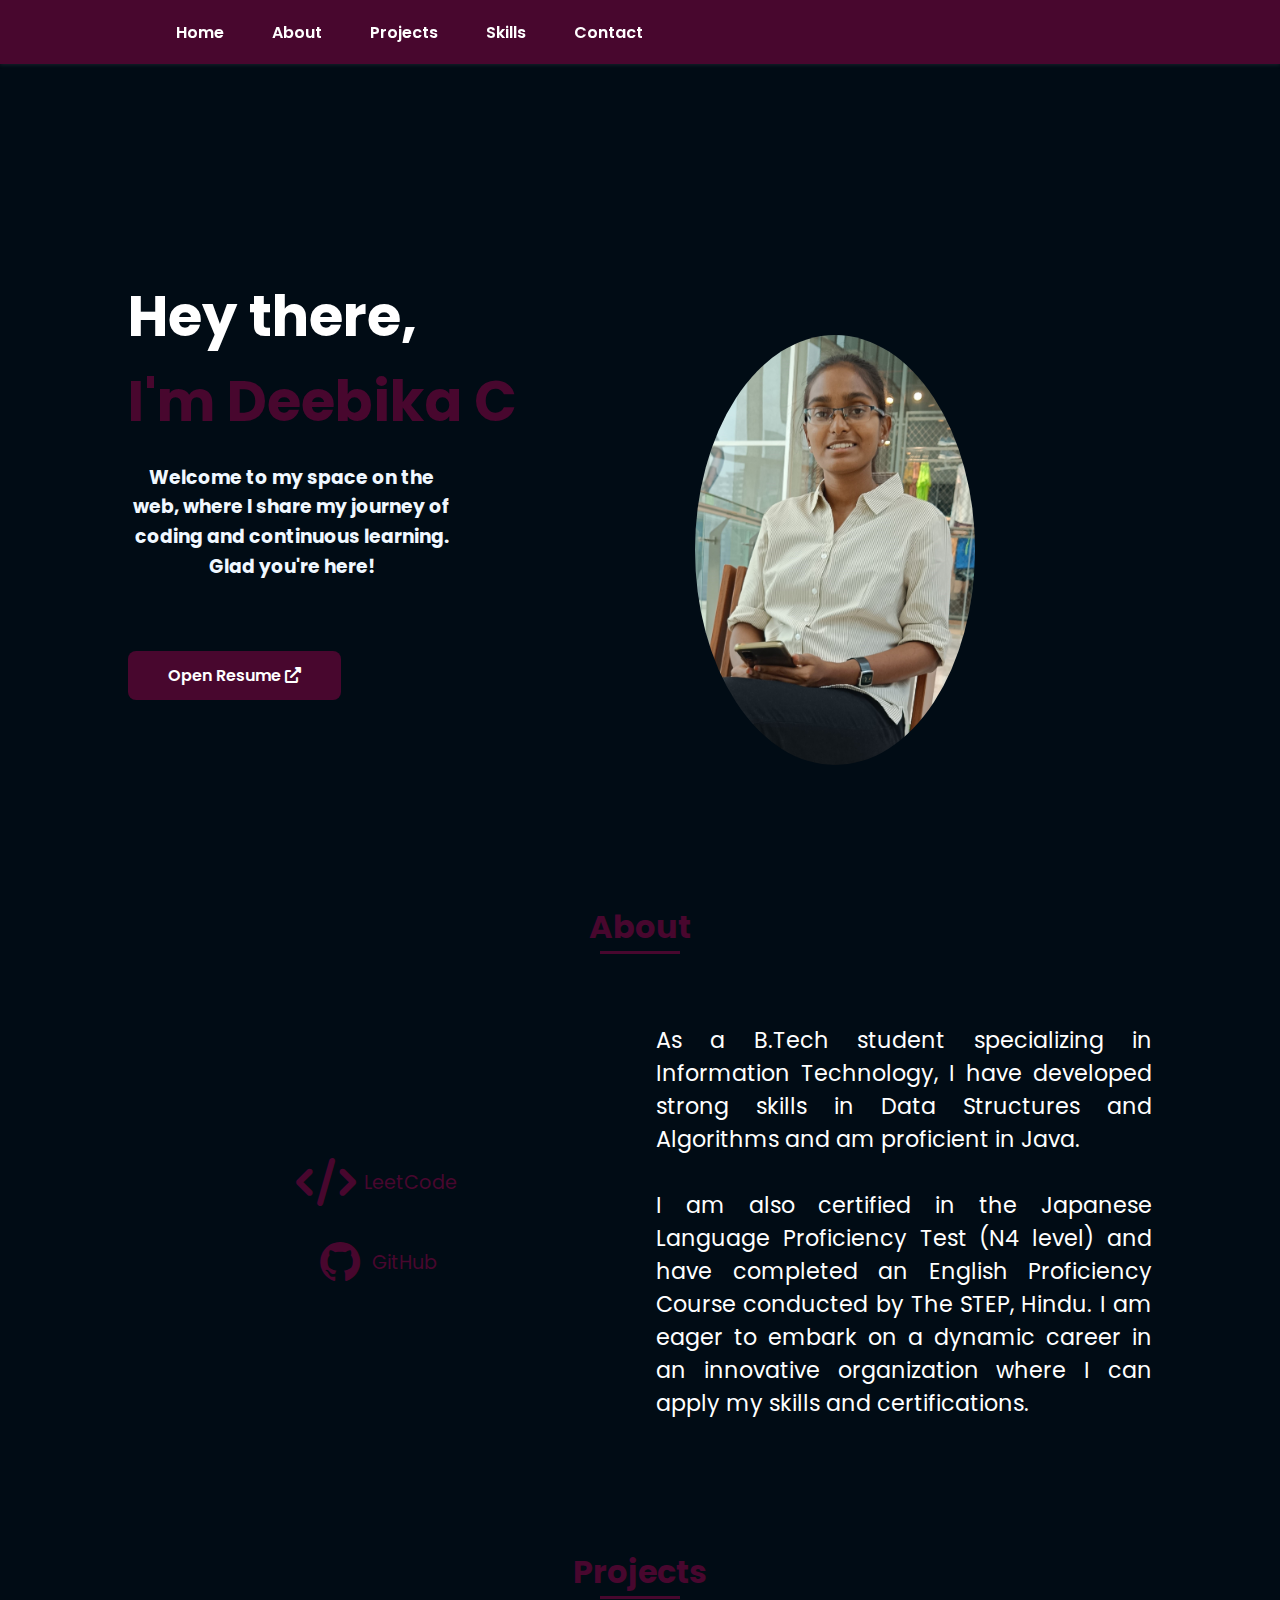
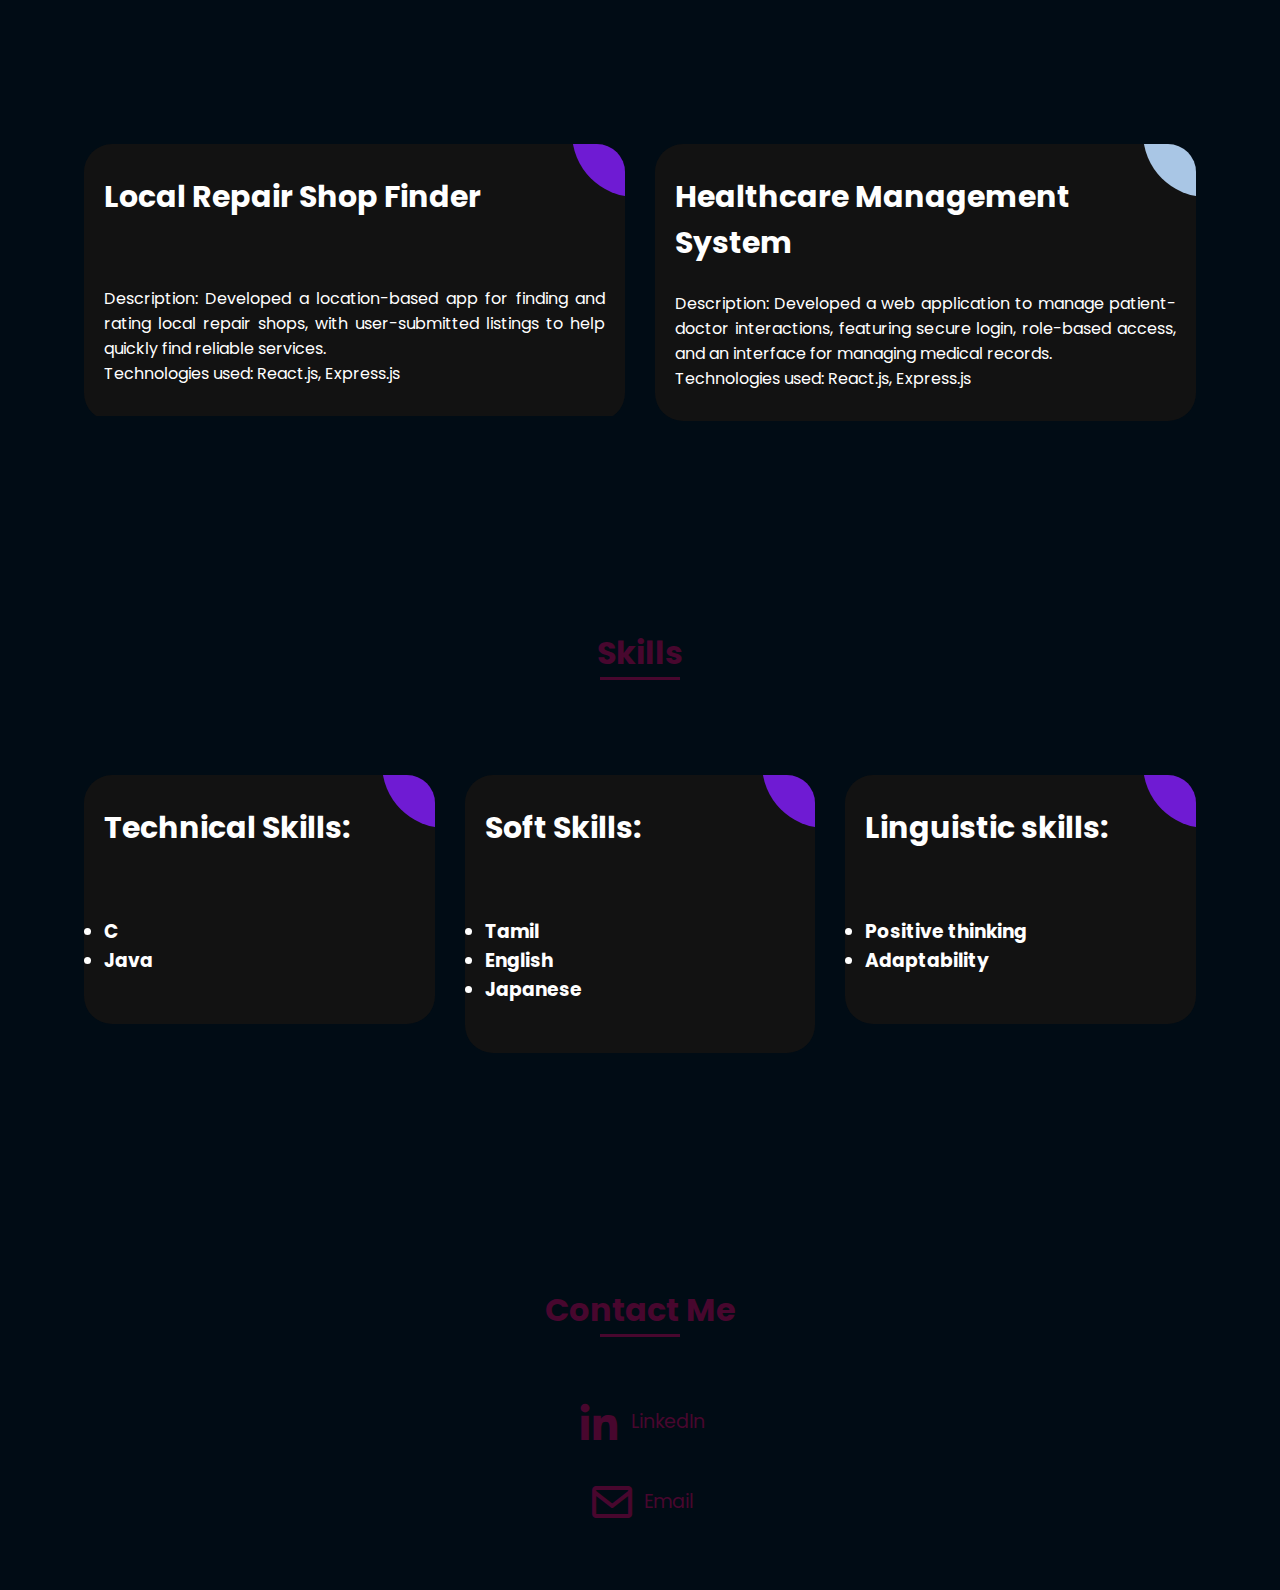
<file: index.html>
<!DOCTYPE html>
<html lang="en">
    <head>
        <meta charset="UTF-8">
        <meta name="viewport" content="width=device-width, initial-scale=1.0">
        <link rel="stylesheet" href="styles.css">
        <link href='https://cdn.jsdelivr.net/npm/boxicons@2.0.5/css/boxicons.min.css' rel='stylesheet'>

        <title>Portfolio of Deebika</title>
        <link href="https://cdnjs.cloudflare.com/ajax/libs/font-awesome/6.0.0-beta3/css/all.min.css" rel="stylesheet">

    </head>
    <body>

         <!-- HEADER -->
         <header class="l-header">
            <nav class="nav bd-grid">
          

                <div class="nav__menu" id="nav-menu">
                    <ul class="nav__list">
                        <li class="nav__item"><a href="#home" class="nav__link active">Home</a></li>
                        <li class="nav__item"><a href="#about" class="nav__link">About</a></li>
                        <li class="nav__item"><a href="#service" class="nav__link">Projects</a></li>
                        <li class="nav__item"><a href="#mywork" class="nav__link">Skills</a></li>
                        <li class="nav__item"><a href="#contact" class="nav__link">Contact</a></li>
                    </ul>
                </div>
            </nav>
        </header>

        <main class="l-main">
            <!--===== HOME =====-->
            <section class="home bd-grid" id="home">
                <div class="home__data">
                    <h1 class="home__title">Hey there,<br> <span class="home__title-color">I'm Deebika C</span> </h1>

                <!-- Include Font Awesome CDN -->
                     <link href="https://cdnjs.cloudflare.com/ajax/libs/font-awesome/6.0.0-beta3/css/all.min.css" rel="stylesheet">
                     
                     <div class="container">
                        <h3>
                            <p class="home__description">
                                Welcome to my space on the web, where I share my journey of coding and continuous learning. Glad you're here!
                              </p>
                        </h3>
                       
                      </div>
                      
                     <br><br>
                        <a href="https://drive.google.com/file/d/16mLVcpnU0__sLR7q4neD_FwGak1GyLVd/view?usp=drivesdk" class="button" target="_blank">
                        Open Resume <i class="fas fa-external-link-alt"></i>
                        </a>

                </div>

                <div class="home__img">   
                    <img src="images/1725799525001 ..jpg" alt="">
                </div>
            </section>

            <!--===== ABOUT =====-->
            <section class="about section " id="about">
                <h2 class="section-title">About</h2>
      <br>
      <div class="about__container bd-grid">
        <div class="home__about">
          <a href="https://leetcode.com/u/DEEBIKA_C" class="home__about-icon" target="_blank">
            <i class='fas fa-code'></i> <!-- Code icon representing LeetCode -->
            <span class="home__about-text">LeetCode</span>
          </a>
          <a href="https://github.com/deebika017" class="home__about-icon" target="_blank">
            <i class='bx bxl-github'></i> <!-- GitHub icon -->
            <span class="home__about-text">GitHub</span>
          </a>
        </div>
        <div>
          <p class="about__text"style="font-size: 1.39rem;">
            As a B.Tech student specializing in Information Technology, I have developed strong skills in Data Structures and Algorithms and am proficient in Java. <br><br>
            I am also certified in the Japanese Language Proficiency Test (N4 level) and have completed an English Proficiency Course conducted by The STEP, Hindu. I am eager to embark on a dynamic career in an innovative organization where I can apply my skills and certifications.
          </p>
        </div>
      </div>
      
      
      </div>
      
      
            </section>

            <!--===== SERVICES =====-->
            <section class="service section" id="service">
                <h2 class="section-title">Projects</h2>
                <br><br>
                <div class="ag-format-container">
                  <!-- Project 1 -->
                  <div class="ag-courses_box">
                    <div class="ag-courses_item">
                      <span class="ag-courses-item_link">
                        <div class="ag-courses-item_bg"></div>
                        <div class="ag-courses-item_title">
                          Local Repair Shop Finder
                        </div>
                        <div class="ag-courses-item_date-box">
                          <span class="ag-courses-item_date">
                            <p>Description: Developed a location-based app for finding and rating local repair shops, with user-submitted listings to help quickly find reliable services.</p>
                            <p>Technologies used: React.js, Express.js</p>
                          </span>
                        </div>
                      </a>
                    </div>
              
                    <!-- Project 2 -->
                    <div class="ag-courses_item">
                      <span class="ag-courses-item_link">
                        <div class="ag-courses-item_bg"></div>
                        <div class="ag-courses-item_title">
                          Healthcare Management System
                        </div>
                        <div class="ag-courses-item_date-box">
                          <span class="ag-courses-item_date">
                            <p>Description: Developed a web application to manage patient-doctor interactions, featuring secure login, role-based access, and an interface for managing medical records.</p>
                            <p>Technologies used: React.js, Express.js</p>
                          </span>
                        </div>
                      </a>
                    </div>
                  </div>
                </div>
              </section>
              

            <!--===== MY WORK =====-->
            <section class="service section" id="mywork">
                <h2 class="section-title">Skills</h2>

                <div class="g-format-container">
               <div class="g-courses_box">
    <div class="g-courses_item">
      <span class="g-courses-item_link">
        <div class="g-courses-item_bg"></div>

        <div class="g-courses-item_title">
          Technical Skills:
        </div>

        <div class="g-courses-item_date-box">
          <span class="g-courses-item_date">
           <h3 >
            <li>C</li>
             <li>Java</li>
           </h3>
            
          </span>
        </div>
      </a>
    </div>

    <div class="g-courses_item">
      <span class="g-courses-item_link">
        <div class="g-courses-item_bg"></div>

        <div class="g-courses-item_title">
            Soft Skills: 
        </div>

        <div class="g-courses-item_date-box">
          <span class="g-courses-item_date">
            <h3 >
                <li>Tamil</li>
                 <li>English</li>
                 <li>Japanese</li>
               </h3>
          
          </span>
        </div>
      </a>
    </div>

    <div class="g-courses_item">
      <span" class="g-courses-item_link">
        <div class="g-courses-item_bg"></div>

       <div class="g-courses-item_title">
        Linguistic skills: 
        </div>

        <div class="g-courses-item_date-box">
          <span class="g-courses-item_date">
            <h3 >
                <li>Positive thinking</li>
                 <li>Adaptability</li>
               </h3>
          </span>
        </div>
      </a>
    </div>
    </div>
      </section>

            <!--===== CONTACT =====-->
            <section class="contact section" id="contact">
                <br>
                <h2 class="section-title">Contact Me</h2>
                 
                <div class="home__about">
                    <a href="https://www.linkedin.com/in/deebika017" class="home__about-icon" target="_blank">
                        <i class='bx bxl-linkedin'></i> <!-- LinkedIn icon -->
                        <span class="home__about-text">LinkedIn</span>
                      </a>
                      <!-- Email -->
                      <a href="mailto:deebikachidambarasami@gmail.com" class="home__about-icon" target="_blank">
                        <i class='bx bx-envelope'></i> <!-- Email icon -->
                        <span class="home__about-text">Email</span>
                        
                      </a>
                  </div>

                </div>

            </section>
        </main>


    </body>
</html>
</file>
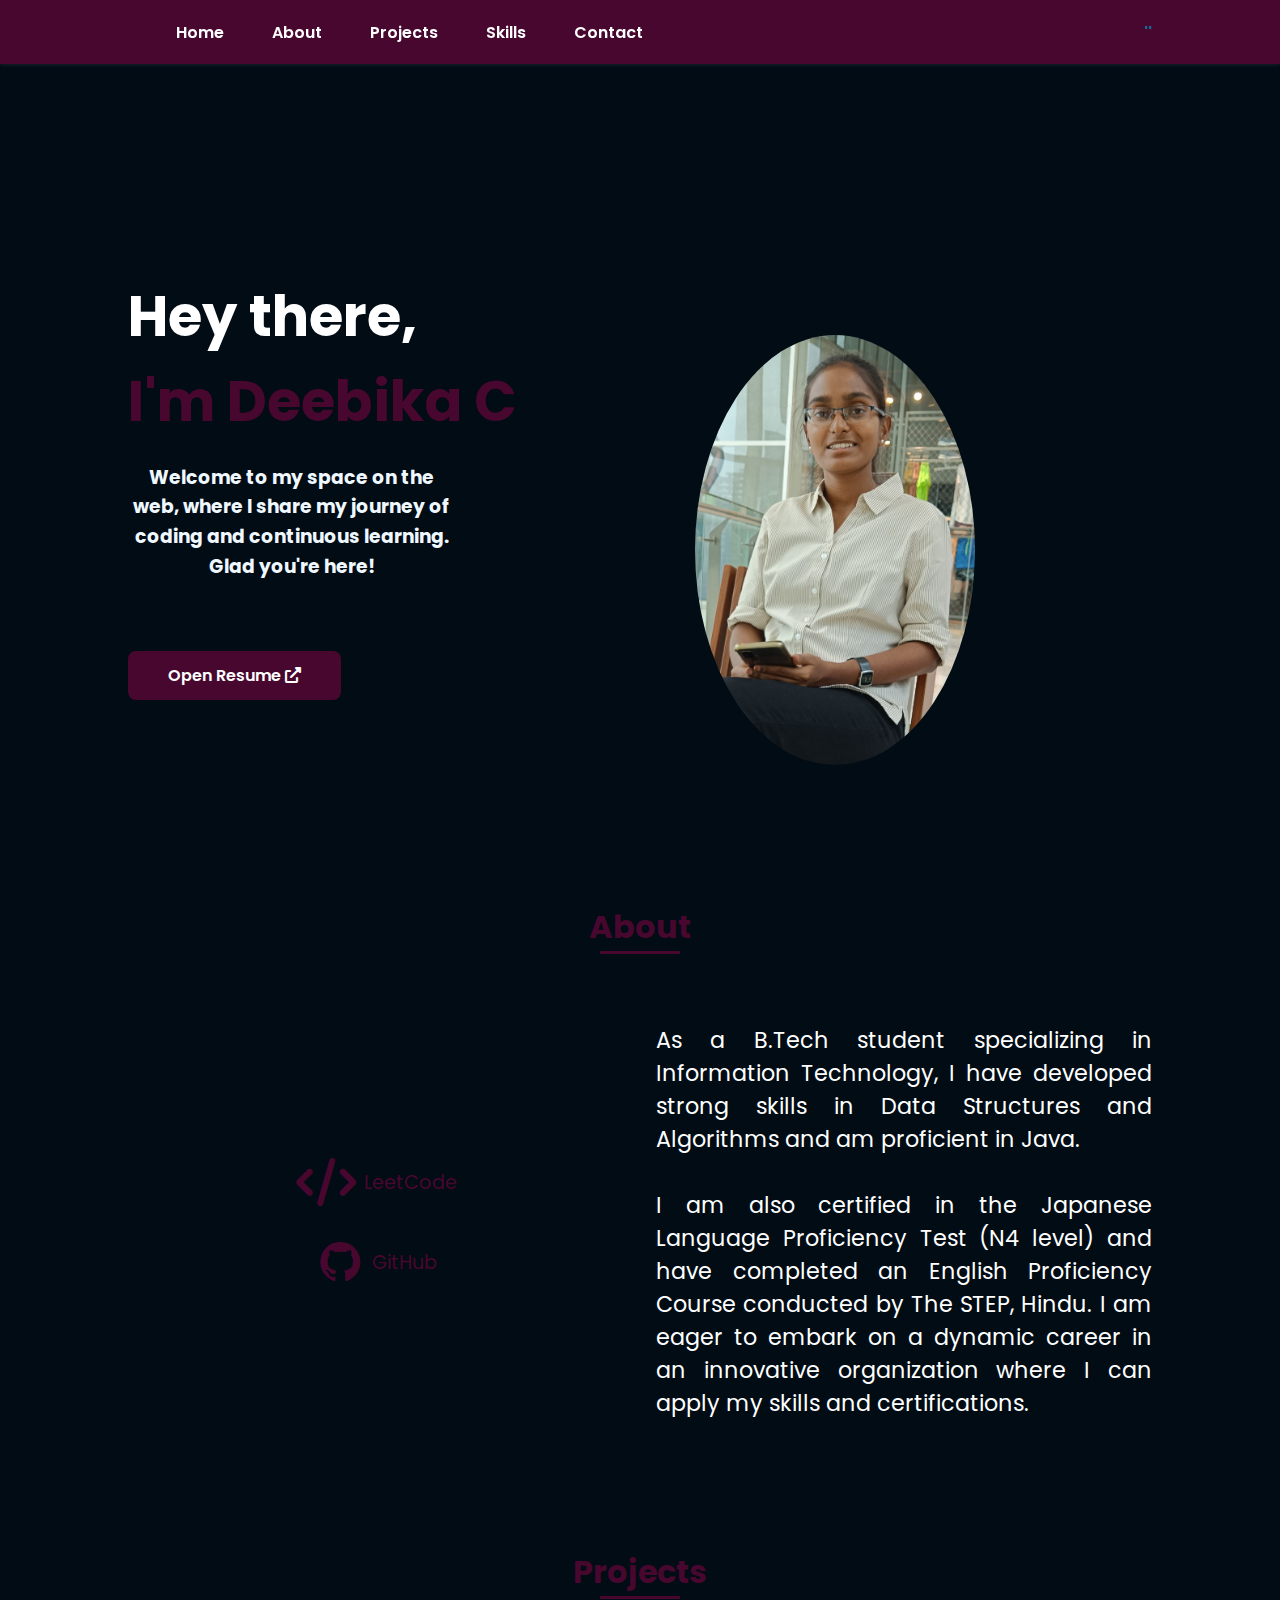
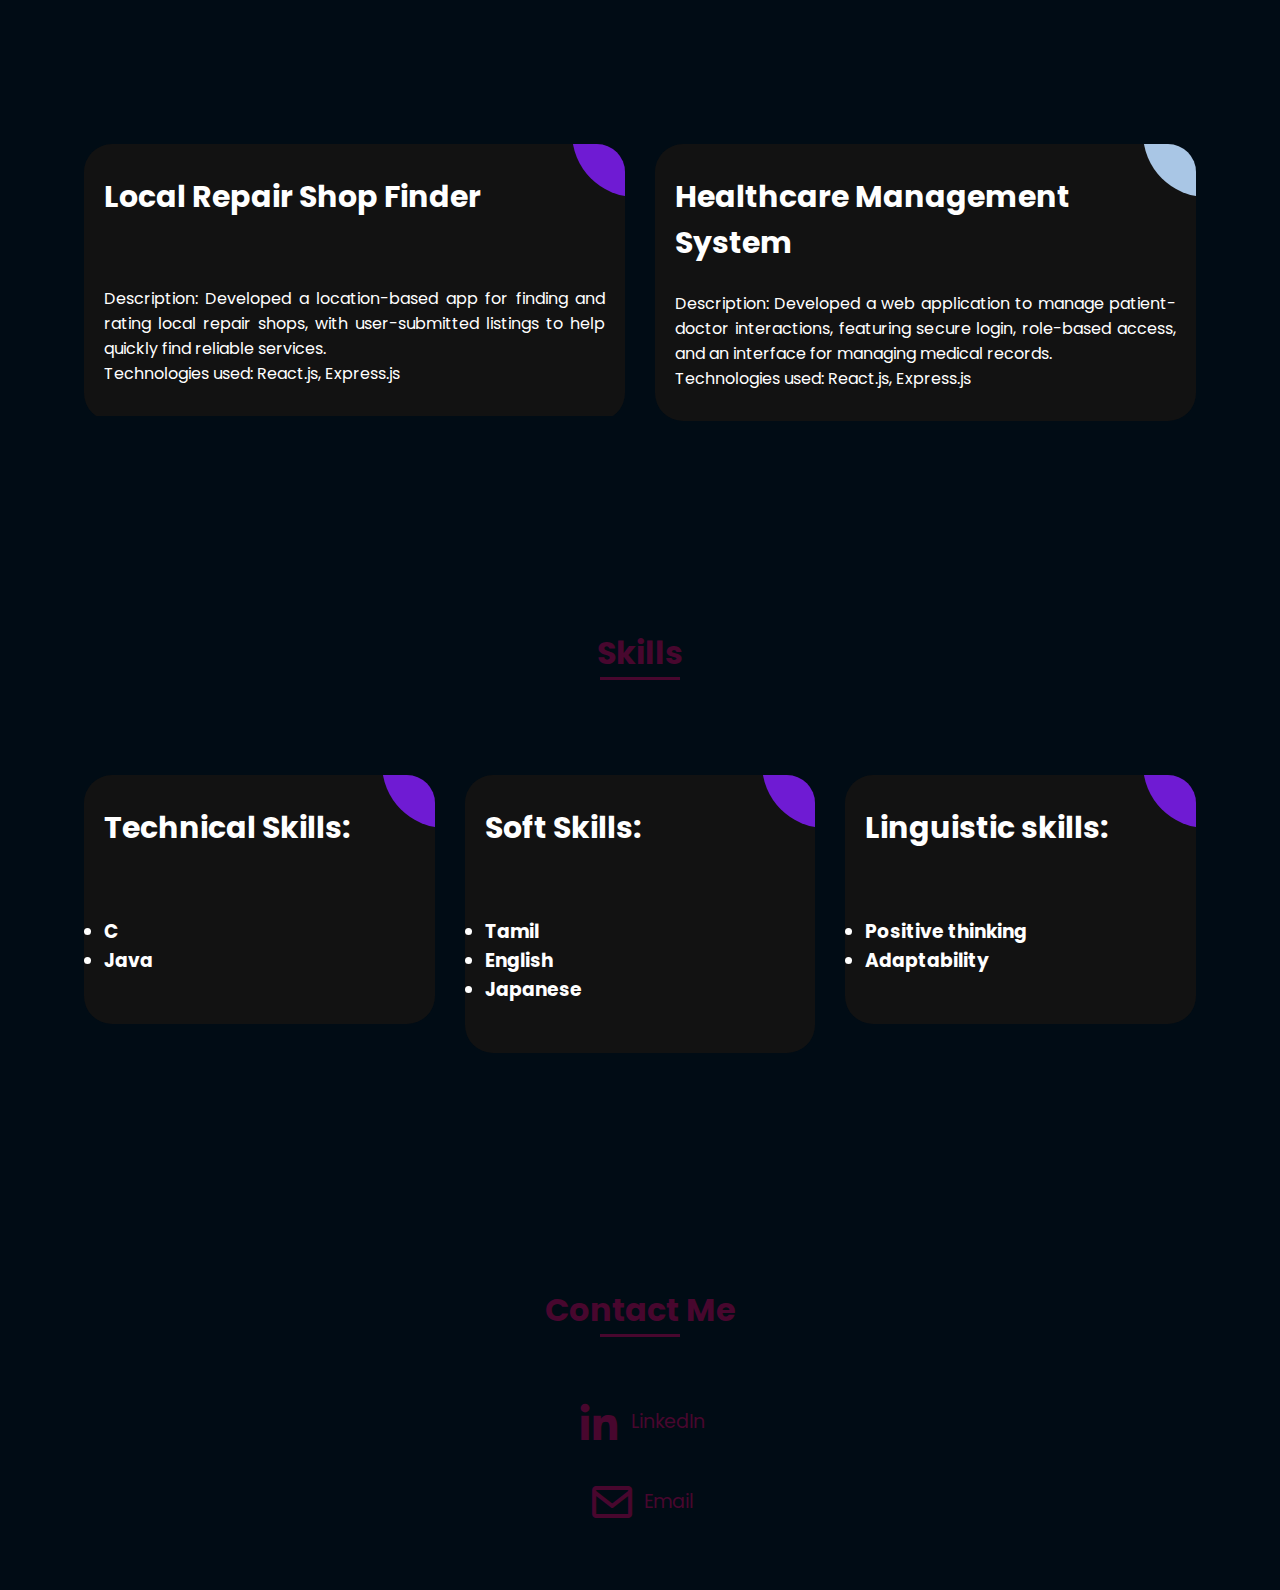
<file: portfolio.html>
<!DOCTYPE html>
<html lang="en">
    <head>
        <meta charset="UTF-8">
        <meta name="viewport" content="width=device-width, initial-scale=1.0">
        <link rel="stylesheet" href="styles.css">
        <link href='https://cdn.jsdelivr.net/npm/boxicons@2.0.5/css/boxicons.min.css' rel='stylesheet'>

        <title>Portfolio of Deebika</title>
        <link href="https://cdnjs.cloudflare.com/ajax/libs/font-awesome/6.0.0-beta3/css/all.min.css" rel="stylesheet">

    </head>
    <body>

         <!-- HEADER -->
         <header class="l-header">
            <nav class="nav bd-grid">
          

                <div class="nav__menu" id="nav-menu">
                    <ul class="nav__list">
                        <li class="nav__item"><a href="#home" class="nav__link active">Home</a></li>
                        <li class="nav__item"><a href="#about" class="nav__link">About</a></li>
                        <li class="nav__item"><a href="#service" class="nav__link">Projects</a></li>
                        <li class="nav__item"><a href="#mywork" class="nav__link">Skills</a></li>
                        <li class="nav__item"><a href="#contact" class="nav__link">Contact</a></li>
                    </ul>
                </div>''
            </nav>
        </header>

        <main class="l-main">
            <!--===== HOME =====-->
            <section class="home bd-grid" id="home">
                <div class="home__data">
                    <h1 class="home__title">Hey there,<br> <span class="home__title-color">I'm Deebika C</span> </h1>

                <!-- Include Font Awesome CDN -->
                     <link href="https://cdnjs.cloudflare.com/ajax/libs/font-awesome/6.0.0-beta3/css/all.min.css" rel="stylesheet">
                     
                     <div class="container">
                        <h3>
                            <p class="home__description">
                                Welcome to my space on the web, where I share my journey of coding and continuous learning. Glad you're here!
                              </p>
                        </h3>
                       
                      </div>
                      
                     <br><br>
                        <a href="https://drive.google.com/file/d/16mLVcpnU0__sLR7q4neD_FwGak1GyLVd/view?usp=drivesdk" class="button" target="_blank">
                        Open Resume <i class="fas fa-external-link-alt"></i>
                        </a>

                </div>

                <div class="home__img">   
                    <img src="images/1725799525001 ..jpg" alt="">
                </div>
            </section>

            <!--===== ABOUT =====-->
            <section class="about section " id="about">
                <h2 class="section-title">About</h2>
      <br>
      <div class="about__container bd-grid">
        <div class="home__about">
          <a href="https://leetcode.com/u/DEEBIKA_C" class="home__about-icon" target="_blank">
            <i class='fas fa-code'></i> <!-- Code icon representing LeetCode -->
            <span class="home__about-text">LeetCode</span>
          </a>
          <a href="https://github.com/deebika017" class="home__about-icon" target="_blank">
            <i class='bx bxl-github'></i> <!-- GitHub icon -->
            <span class="home__about-text">GitHub</span>
          </a>
        </div>
        <div>
          <p class="about__text"style="font-size: 1.39rem;">
            As a B.Tech student specializing in Information Technology, I have developed strong skills in Data Structures and Algorithms and am proficient in Java. <br><br>
            I am also certified in the Japanese Language Proficiency Test (N4 level) and have completed an English Proficiency Course conducted by The STEP, Hindu. I am eager to embark on a dynamic career in an innovative organization where I can apply my skills and certifications.
          </p>
        </div>
      </div>
      
      
      </div>
      
      
            </section>

            <!--===== SERVICES =====-->
            <section class="service section" id="service">
                <h2 class="section-title">Projects</h2>
                <br><br>
                <div class="ag-format-container">
                  <!-- Project 1 -->
                  <div class="ag-courses_box">
                    <div class="ag-courses_item">
                      <span class="ag-courses-item_link">
                        <div class="ag-courses-item_bg"></div>
                        <div class="ag-courses-item_title">
                          Local Repair Shop Finder
                        </div>
                        <div class="ag-courses-item_date-box">
                          <span class="ag-courses-item_date">
                            <p>Description: Developed a location-based app for finding and rating local repair shops, with user-submitted listings to help quickly find reliable services.</p>
                            <p>Technologies used: React.js, Express.js</p>
                          </span>
                        </div>
                      </a>
                    </div>
              
                    <!-- Project 2 -->
                    <div class="ag-courses_item">
                      <span class="ag-courses-item_link">
                        <div class="ag-courses-item_bg"></div>
                        <div class="ag-courses-item_title">
                          Healthcare Management System
                        </div>
                        <div class="ag-courses-item_date-box">
                          <span class="ag-courses-item_date">
                            <p>Description: Developed a web application to manage patient-doctor interactions, featuring secure login, role-based access, and an interface for managing medical records.</p>
                            <p>Technologies used: React.js, Express.js</p>
                          </span>
                        </div>
                      </a>
                    </div>
                  </div>
                </div>
              </section>
              

            <!--===== MY WORK =====-->
            <section class="service section" id="mywork">
                <h2 class="section-title">Skills</h2>

                <div class="g-format-container">
               <div class="g-courses_box">
    <div class="g-courses_item">
      <span class="g-courses-item_link">
        <div class="g-courses-item_bg"></div>

        <div class="g-courses-item_title">
          Technical Skills:
        </div>

        <div class="g-courses-item_date-box">
          <span class="g-courses-item_date">
           <h3 >
            <li>C</li>
             <li>Java</li>
           </h3>
            
          </span>
        </div>
      </a>
    </div>

    <div class="g-courses_item">
      <span class="g-courses-item_link">
        <div class="g-courses-item_bg"></div>

        <div class="g-courses-item_title">
            Soft Skills: 
        </div>

        <div class="g-courses-item_date-box">
          <span class="g-courses-item_date">
            <h3 >
                <li>Tamil</li>
                 <li>English</li>
                 <li>Japanese</li>
               </h3>
          
          </span>
        </div>
      </a>
    </div>

    <div class="g-courses_item">
      <span" class="g-courses-item_link">
        <div class="g-courses-item_bg"></div>

       <div class="g-courses-item_title">
        Linguistic skills: 
        </div>

        <div class="g-courses-item_date-box">
          <span class="g-courses-item_date">
            <h3 >
                <li>Positive thinking</li>
                 <li>Adaptability</li>
               </h3>
          </span>
        </div>
      </a>
    </div>
    </div>
      </section>

            <!--===== CONTACT =====-->
            <section class="contact section" id="contact">
                <br>
                <h2 class="section-title">Contact Me</h2>
                 
                <div class="home__about">
                    <a href="https://www.linkedin.com/in/deebika017" class="home__about-icon" target="_blank">
                        <i class='bx bxl-linkedin'></i> <!-- LinkedIn icon -->
                        <span class="home__about-text">LinkedIn</span>
                      </a>
                      <!-- Email -->
                      <a href="mailto:deebikachidambarasami@gmail.com" class="home__about-icon" target="_blank">
                        <i class='bx bx-envelope'></i> <!-- Email icon -->
                        <span class="home__about-text">Email</span>
                        
                      </a>
                  </div>

                </div>

            </section>
        </main>


    </body>
</html>
</file>
<file: styles.css>
@import url("https://fonts.googleapis.com/css2?family=Poppins:wght@400;600;700&amp;display=swap");
/*===== VARIABLES CSS =====*/
:root{
  --header-height: 3rem;
  --font-semi: 600;
}

/*===== Colores =====*/
:root{
  --first-color: #48072e;
  --second-color: #196798;
}

/*===== Fuente y tipografia =====*/
:root{
  --body-font: 'Poppins', sans-serif;
  --big-font-size: 2rem;
  --h2-font-size: 1.25rem;
  --normal-font-size: 0.938rem;
}
@media screen and (min-width: 768px){
  :root{
    --big-font-size: 3.5rem;
    --h2-font-size: 2rem;
    --normal-font-size: 1rem;
  }
}

/*===== Margenes =====*/
:root{
  --mb-1: 0.5rem;
  --mb-2: 1rem;
  --mb-3: 1.5rem;
  --mb-4: 2rem;
  --mb-5: 2.5rem;
  --mb-6: 3rem;
}

/*===== z index =====*/
:root{
  --z-back: -10;
  --z-normal: 1;
  --z-tooltip: 10;
  --z-fixed: 100;
}

/*===== BASE =====*/
*,::before,::after{
  box-sizing: border-box;
}
html{
  scroll-behavior: smooth;
}
body{
  margin: var(--header-height) 0 0 0;
  font-family: var(--body-font);
  font-size: var(--normal-font-size);
  color: var(--second-color);
    
}
h1,h2,p{
  margin: 0;
}
ul{
  margin: 0;
  padding: 0;
  list-style: none;
}
a{
  text-decoration: none;
}
img{
  max-width: 100%;
  height: auto;
  display: block;
}
.l-main{
  background-color: #010c15;
}
/*===== CLASS CSS ===== */
.section-title{
  position: relative;
  font-size: var(--h2-font-size);
  color: var(--first-color);
  margin-top: var(--mb-2);
  margin-bottom: var(--mb-4);
  text-align: center;
}
.section-title::after{
  position: absolute;
  content: "";
  width: 64px;
  height: 0.18rem;
  left: 0;
  right: 0;
  margin: auto;
  top: 2rem;
  background-color: var(--first-color);
}
.section{
  padding-top: 3rem;
  padding-bottom: 2rem;
}

/*===== LAYOUT =====*/
.bd-grid{
  max-width: 1024px;
  display: grid;
  grid-template-columns: 100%;
  grid-column-gap: 2rem;
  width: calc(100% - 2rem);
  margin-left: var(--mb-2);
  margin-right: var(--mb-2);

}
.l-header{
  width: 100%;
  position: fixed;
  top: 0;
  left: 0;
  z-index: var(--z-fixed);
  background-color: #48072e;
  box-shadow: 0 1px 4px rgba(146,161,176,.15);
}

/*===== NAV =====*/
.nav{
  height: var(--header-height);
  display: flex;
  justify-content: space-between;
  align-items: center;
  font-weight: var(--font-semi);
}
@media screen and (max-width: 768px){
  .nav__menu{
    position: fixed;
    top: var(--header-height);
    right: -100%;
    width: 80%;
    height: 100%;
    padding: 2rem;
    background-color: var(--second-color);
    transition: .5s;
  }
}
.nav__item{
  margin-bottom: var(--mb-4);
}
.nav__link{
  position: relative;
  
}
.nav__item a{
  color: white;
}
.nav__link:hover{
  position: relative;

}
.nav__link:hover::after{
  position: absolute;
  content: "";
  width: 100%;
  height: 0.18rem;
  left: 0;
  top: 2rem;
  background-color: var(--first-color);

}
.nav__item a:hover{
  color:  #ea0d92;
  transition: .5 ease;

}
.nav__logo{
  color: var(--second-color);
}
.nav__toggle{
  color: var(--second-color);
  font-size: 1.5rem;
  cursor: pointer;
}

/*Active menu*/
.active::after{
  position: absolute;
  content: "";
  width: 100%;
  height: 0.18rem;
  left: 0;
  top: 2rem;
  background-color: var(--first-color);
}

/*=== Show menu ===*/
.show{
  right: 0;
}

/*===== HOME =====*/

.home{
  height: calc(100vh - 3rem);
  row-gap: 1rem;
}
.home__data{
  align-self: center;
}
.home__title{
  font-size: var(--big-font-size);
  margin-bottom: 0%;
  color: white;
}
.home__title{
  margin-top: 20%;
  font-size:7.cm;
  margin-bottom: 0%;
  color: white;
}
.home__title-color{
  color: var(--first-color);
}
.home__social{
  display: flex;
  flex-direction: row;
  justify-content: center;
}
.home__social-icon{
  width: max-content;
  margin-bottom: var(--mb-2);
  font-size: 1.5rem;
  color: var(--second-color);
}
.home__social-icon:hover{
  color: var(--first-color);
}
.home__img{
  position: absolute;
  right: 0;
  bottom: 0;
  width: 290px;
  
  background-size: cover;
}
.home__img img {
  width: 280px;
  height: 430px;
  border-radius: 50%; /* Creates the oval shape */
  object-fit: cover; /* Ensures the image covers the entire oval */
  object-position: center -5px; /* Moves the image 0.5 cm (5px) upward */
}
.home__img:hover{
  transition:.5s ease;
 transform: translate(-10px,-50px);
}
.home__img img:hover{
  transform: scale(1.1);
}

.home__description {
  color: aliceblue;
  max-width: 32%; /* Allows the paragraph to extend to the full width of its container */
  line-height: 1.6; /* Adjust line height for readability */
  text-align: center; /* Aligns text within the paragraph to the left */
  margin: 0; /* Removes default margins */
  padding: 0; /* Adjust padding if needed */
}
.container {
  width: 100%; /* Full width of the viewport */
  padding: 0; /* Remove any padding if necessary */
}


/*BUTTONS*/
.button{
  display: inline-block;
  background-color: var(--first-color);
  color: #fff;
  padding: .75rem 2.5rem;
  font-weight: var(--font-semi);
  border-radius: .5rem;
  margin-bottom: 200px;
  
}
.button:hover{
  box-shadow: 0 10px 36px rgba(0,0,0,.15);
}

/* ===== ABOUT =====*/
#about{
  margin-top: -6%;

}
.about__text{
  text-align: justify;
  color: white;
}
.about__container{
  row-gap: 2rem;
  text-align: center;
}
.about__subtitle{
  margin-bottom: var(--mb-2);
}
.about__img{
  justify-self: center;
 
  background-size:cover;
  height: 499px;
  width: 540px;
  margin-left: -300px;
  
}

/* ===== SERVICES =====*/
.ag-format-container {
  width: 1142px;
  margin: 0 auto; /* Center the container horizontally */
}

.ag-courses_box {
  display: flex; /* Flexbox for layout */
  flex-wrap: wrap; /* Allows wrapping to the next line */
  justify-content: center; /* Centers the items horizontally */
  padding: 50px 0;
}

.ag-courses_item {
  flex: 1 1 calc(50% - 30px); /* Adjust width of items */
  margin: 0 15px 30px; /* Margin around items */
  overflow: hidden;
  border-radius: 28px;
}

.ag-courses-item_link {
  display: block;
  padding: 30px 20px;
  background-color: #121212;
  overflow: hidden;
  position: relative;
}

.ag-courses-item_title {
  min-height: 87px;
  margin: 0 0 25px;
  overflow: hidden;
  font-weight: bold;
  font-size: 30px;
  color: #FFF;
  z-index: 2;
  position: relative;
}

.ag-courses-item_date-box {
  z-index: 2;
  position: relative;
}

.ag-courses-item_date {
  color: white;
  transition: color .5s ease;
}

.ag-courses-item_date p {
  text-align: justify;
}

.ag-courses-item_bg {
  height: 128px;
  width: 128px;
  background-color: #6f1bd3;
  z-index: 1;
  position: absolute;
  top: -75px;
  right: -75px;
  border-radius: 50%;
  transition: all .5s ease;
}

.ag-courses_item:nth-child(2n) .ag-courses-item_bg {
  background-color: #a9c6e5;
}

.ag-courses_item:nth-child(3n) .ag-courses-item_bg {
  background-color: var(--first-color);
}

.ag-courses_item:nth-child(4n) .ag-courses-item_bg {
  background-color: #952aff;
}

.ag-courses_item:nth-child(5n) .ag-courses-item_bg {
  background-color: #cd3e94;
}

.ag-courses_item:nth-child(6n) .ag-courses-item_bg {
  background-color: #6f1bd3;
}

@media only screen and (max-width: 979px) {
  .ag-courses_item {
    flex-basis: calc(50% - 30px);
  }

  .ag-courses-item_title {
    font-size: 24px;
  }
}

@media only screen and (max-width: 767px) {
  .ag-format-container {
    width: 96%;
  }
}

@media only screen and (max-width: 639px) {
  .ag-courses_item {
    flex-basis: 100%;
  }

  .ag-courses-item_title {
    min-height: 72px;
    line-height: 1;
    font-size: 24px;
  }

  .ag-courses-item_link {
    padding: 22px 40px;
  }

  .ag-courses-item_date-box {
    font-size: 16px;
  }
}




/* ===== MY WORK =====*/
.g-format-container {
  width: 1142px;
  margin: 0 auto;
}
.g-courses_box {
  display: -webkit-box;
  display: -ms-flexbox;
  display: flex;
  -webkit-box-align: start;
  -ms-flex-align: start;
  align-items: flex-start;
  -ms-flex-wrap: wrap;
  flex-wrap: wrap;
  padding: 50px 0;
}
.g-courses_item {
  -ms-flex-preferred-size: calc(33.33333% - 30px);
  flex-basis: calc(33.33333% - 30px);
  margin: 0 15px 30px;
  overflow: hidden;
  border-radius: 28px;
}
.g-courses-item_link {
  display: block;
  padding: 30px 20px;
  background-color: #121212;
  overflow: hidden;
  position: relative;
}

.g-courses-item_link:hover .ag-courses-item_date {
  text-decoration: none;
  color:#fff;
}
.g-courses-item_link:hover .ag-courses-item_bg {
  -webkit-transform: scale(10);
  -ms-transform: scale(10);
  transform: scale(10);
}
.g-courses-item_title {
  min-height: 87px;
  margin: 0 0 25px;

  overflow: hidden;

  font-weight: bold;
  font-size: 30px;
  color: #FFF;

  z-index: 2;
  position: relative;
}
.g-courses-item_date-box {
  z-index: 2;
  position: relative;
}
.g-courses-item_date {
  color: white;
  -webkit-transition: color .5s ease;
  -o-transition: color .5s ease;
  transition: color .5s ease
}
.g-courses-item_date p{
  text-align: justify;
}
.g-courses-item_bg {
  height: 128px;
  width: 128px;
  background-color:   #6f1bd3;
  z-index: 1;
  position: absolute;
  top: -75px;
  right: -75px;
  border-radius: 50%;
  -webkit-transition: all .5s ease;
  -o-transition: all .5s ease;
  transition: all .5s ease;
}
.g-courses_item:nth-child(2n) .ag-courses-item_bg {
  background-color: #a9c6e5;
}
.g-courses_item:nth-child(3n) .ag-courses-item_bg {
  background-color:var(--first-color);
}
.g-courses_item:nth-child(4n) .ag-courses-item_bg {
  background-color: #952aff;
}
.g-courses_item:nth-child(5n) .ag-courses-item_bg {
  background-color: #cd3e94;
}
.g-courses_item:nth-child(6n) .ag-courses-item_bg {
  background-color:   #6f1bd3;
}



@media only screen and (max-width: 979px) {
  .g-courses_item {
    -ms-flex-preferred-size: calc(50% - 30px);
    flex-basis: calc(50% - 30px);
  }
  .g-courses-item_title {
    font-size: 24px;
  }
}

@media only screen and (max-width: 767px) {
  .g-format-container {
    width: 96%;
  }

}
@media only screen and (max-width: 639px) {
  .ag-courses_item {
    -ms-flex-preferred-size: 100%;
    flex-basis: 100%;
  }
  .ag-courses-item_title {
    min-height: 72px;
    line-height: 1;

    font-size: 24px;
  }
  .ag-courses-item_link {
    padding: 22px 40px;
  }
  .ag-courses-item_date-box {
    font-size: 16px;
  }
}
.g-courses_item {
  cursor: default; /* Change cursor to default */
}
.g-courses_item {
  pointer-events: auto; /* Make sure pointer events are enabled */
}
.g-courses_item {
  user-select: none; /* Prevent text selection */
}



/* ===== CONTACT =====*/
.contact__input{
  width: 100%;
  font-size: var(--normal-font-size);
  font-weight: var(--font-semi);
  padding: 1rem;
  border-radius: .5rem;
  border: 1.5px solid var(--second-color);
  outline: none;
  margin-bottom: var(--mb-4);
}
.contact__button{
  display: block;
  border: none;
  outline: none;
  font-size: var(--normal-font-size);
  cursor: pointer;
  margin-left: auto;
}

/* ===== FOOTER =====*/
.footer{
  background-color: var(--second-color);
  color: #fff;
  text-align: center;
  font-weight: var(--font-semi);
  padding: 2rem 0;
}
.footer__title{
  font-size: 2rem;
  margin-bottom: var(--mb-4);
}
.footer__social{
  margin-bottom: var(--mb-4);
}
.footer__icon{
  font-size: 1.5rem;
  color: #fff;
  margin: 0 var(--mb-2)
}

/* ===== MEDIA QUERIES=====*/
@media screen and (min-width: 768px){
  body{
    margin: 0;
  }
  .section{
    padding-top: 4rem;
    padding-bottom: 3rem;
  }
  .section-title{
    margin-bottom: var(--mb-6);
  }
  .section-title::after{
    width: 80px;
    top: 3rem;
  }

  .nav{
    height: calc(var(--header-height) + 1rem);
  }
  .nav__list{
    display: flex;
    padding-top: 0;
  }
  .nav__item{
    margin-left: var(--mb-6);
    margin-bottom: 0;
  }
  .nav__toggle{
    display: none;
  }
  .nav__link{
    color: var(--second-color);
  }

  .home{
    height: 100vh;
  }
  .home__data{
    align-self: flex-end;
  }
  .home__social{
    padding-top: 0;
    padding-bottom: 2.5rem;
    flex-direction: row;
    align-self: flex-end;
  }
  .home__social-icon{
    margin-bottom: 0;
    margin-right: var(--mb-4);
    color: white;
  }
  .home__img{
    width: 457px;
    bottom: 15%;
  }
  .home__about {
    display: flex;
    flex-direction: column; /* Align icons and text vertically */
    align-items: center; /* Center align the icons and text horizontally */
  }
  
  .home__about-icon {
    display: flex;
    align-items: center; /* Align icon and text vertically */
    margin: 1rem 0; /* Add spacing between icon-text pairs */
    text-decoration: none; /* Remove underline from links */
  }
  
  .home__about-icon i {
    font-size: 3rem; /* Increase the size of the icons */
    color: var(--first-color); /* Example color, adjust as needed */
    margin-right: 0.5rem; /* Space between icon and text */
  }
  
  .home__about-text {
    font-size: 1.2rem; /* Adjust font size for the text labels */
    color: var(--first-color); /* Same color as the icons, adjust as needed */
  }
  
  .home__about-icon:hover i,
  .home__about-icon:hover .home__about-text {
    color: var(--second-color); /* Change color on hover */
  }
  
  
  .about__container, .skills__container{
    grid-template-columns: repeat(2,1fr);
    align-items: center;
    text-align: initial;
  }
  .about__img img{
    width: 300px;
  }

  
  .work__container{
    grid-template-columns: repeat(3, 1fr);
    grid-template-rows: repeat(2,1fr);
    column-gap: 2rem;
  }
  .contact__form{
    width: 360px;
  }
  .contact__container{
    justify-items: center;
  }
}

@media screen and (min-width: 1024px) {
  .bd-grid {
    margin-left: auto;
    margin-right: auto;
  }
  .home__img {
    right: 10%;
  }
}


    form{
     display: flex;
     flex-wrap: wrap;
    }
    .username{
      flex: 1 0 140px;
    }
    .email{
     flex: 1 0 140px;
    }
    .button{
      flex: 1 0 50px;
    }
</file>
